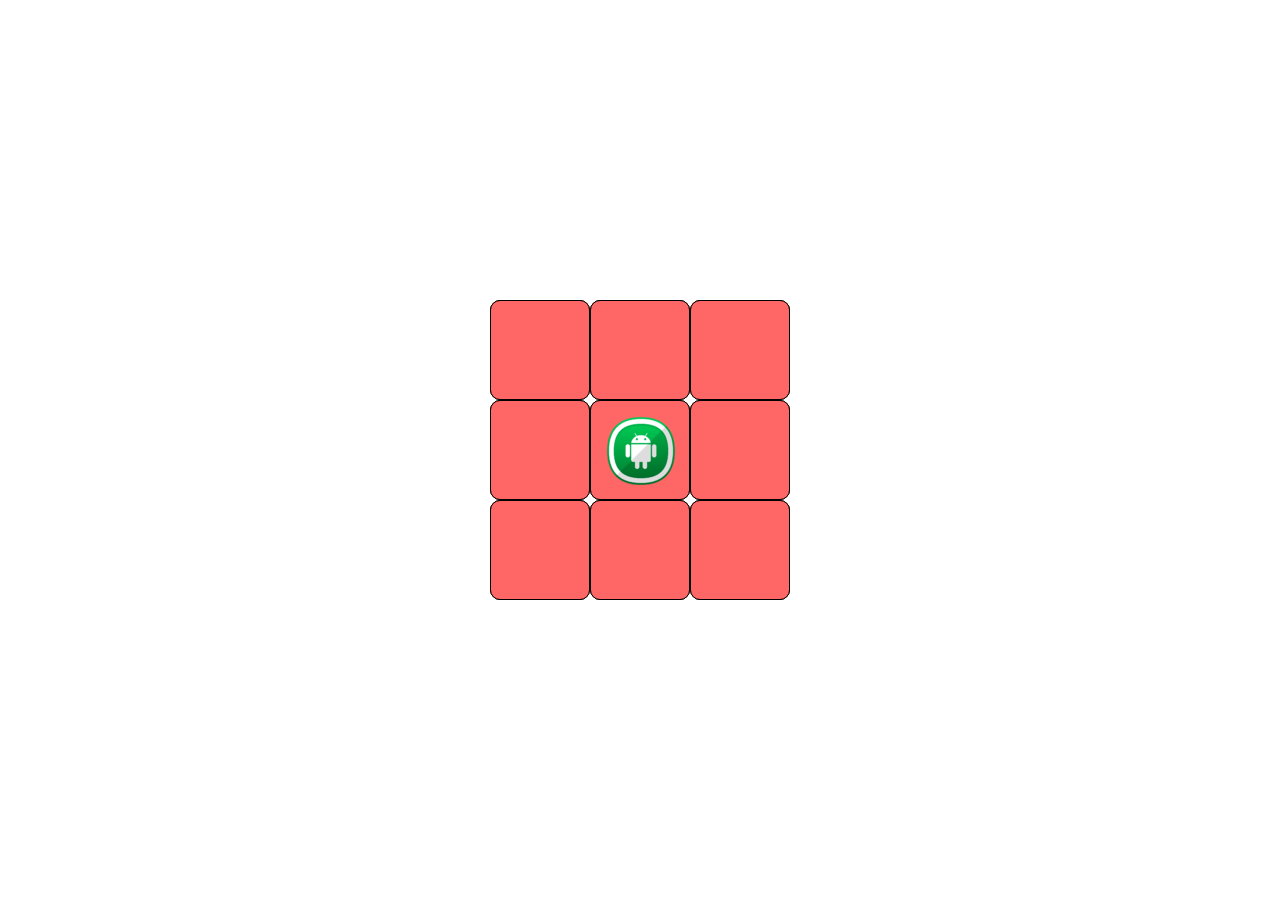
<file: 3D魔方-翻转版-王世杰/index.html>
<!DOCTYPE html>
<head>
	<meta charset="UTF-8">
	<title>3D魔方</title>
	<link rel="stylesheet" type="text/css" href="style.css">
	<link rel="shortcut icon" href="images/Rubiks_cube.ico" type="image/x-icon">
</head>
<body>
	<div id="cube">
		<!--魔方前面-->
		<div id="front">
			<div class="surface front_surface"></div>
			<div class="surface front_surface"></div>
			<div class="surface front_surface"></div>
			<div class="surface front_surface"></div>
			<div class="surface front_surface">
				<img src="images/Andrioid.png" alt="Andrioid">
			</div>
			<div class="surface front_surface"></div>
			<div class="surface front_surface"></div>
			<div class="surface front_surface"></div>
			<div class="surface front_surface"></div>
		</div>
		<!--魔方下面-->
		<div id="down">
			<div class="surface down_surface"></div>
			<div class="surface down_surface"></div>
			<div class="surface down_surface"></div>
			<div class="surface down_surface"></div>
			<div class="surface down_surface">
				<img src="images/Html5.png" alt="Html5">
			</div>
			<div class="surface down_surface"></div>
			<div class="surface down_surface"></div>
			<div class="surface down_surface"></div>
			<div class="surface down_surface"></div>
		</div>
		<!--魔方上面-->
		<div id="up">
			<div class="surface up_surface"></div>
			<div class="surface up_surface"></div>
			<div class="surface up_surface"></div>
			<div class="surface up_surface"></div>
			<div class="surface up_surface">
				<img src="images/Apple.png" alt="Apple">
			</div>
			<div class="surface up_surface"></div>
			<div class="surface up_surface"></div>
			<div class="surface up_surface"></div>
			<div class="surface up_surface"></div>
		</div>
		<!--魔方左面-->
		<div id="left">
			<div class="surface left_surface"></div>
			<div class="surface left_surface"></div>
			<div class="surface left_surface"></div>
			<div class="surface left_surface"></div>
			<div class="surface left_surface">
				<img src="images/Weheartit.png" alt="Weheartit">
			</div>
			<div class="surface left_surface"></div>
			<div class="surface left_surface"></div>
			<div class="surface left_surface"></div>
			<div class="surface left_surface"></div>
		</div>
		<!--魔方右面-->
		<div id="right">
			<div class="surface right_surface"></div>
			<div class="surface right_surface"></div>
			<div class="surface right_surface"></div>
			<div class="surface right_surface"></div>
			<div class="surface right_surface">
				<img src="images/Baidu.png" alt="Baidu">
			</div>
			<div class="surface right_surface"></div>
			<div class="surface right_surface"></div>
			<div class="surface right_surface"></div>
			<div class="surface right_surface"></div>
		</div>
		<!--魔方后面-->
		<div id="back">
			<div class="surface back_surface"></div>
			<div class="surface back_surface"></div>
			<div class="surface back_surface"></div>
			<div class="surface back_surface"></div>
			<div class="surface back_surface">
				<img src="images/Css3.png" alt="Css3">
			</div>
			<div class="surface back_surface"></div>
			<div class="surface back_surface"></div>
			<div class="surface back_surface"></div>
			<div class="surface back_surface"></div>
		</div>
	</div>
		

</body>
</html>
</file>
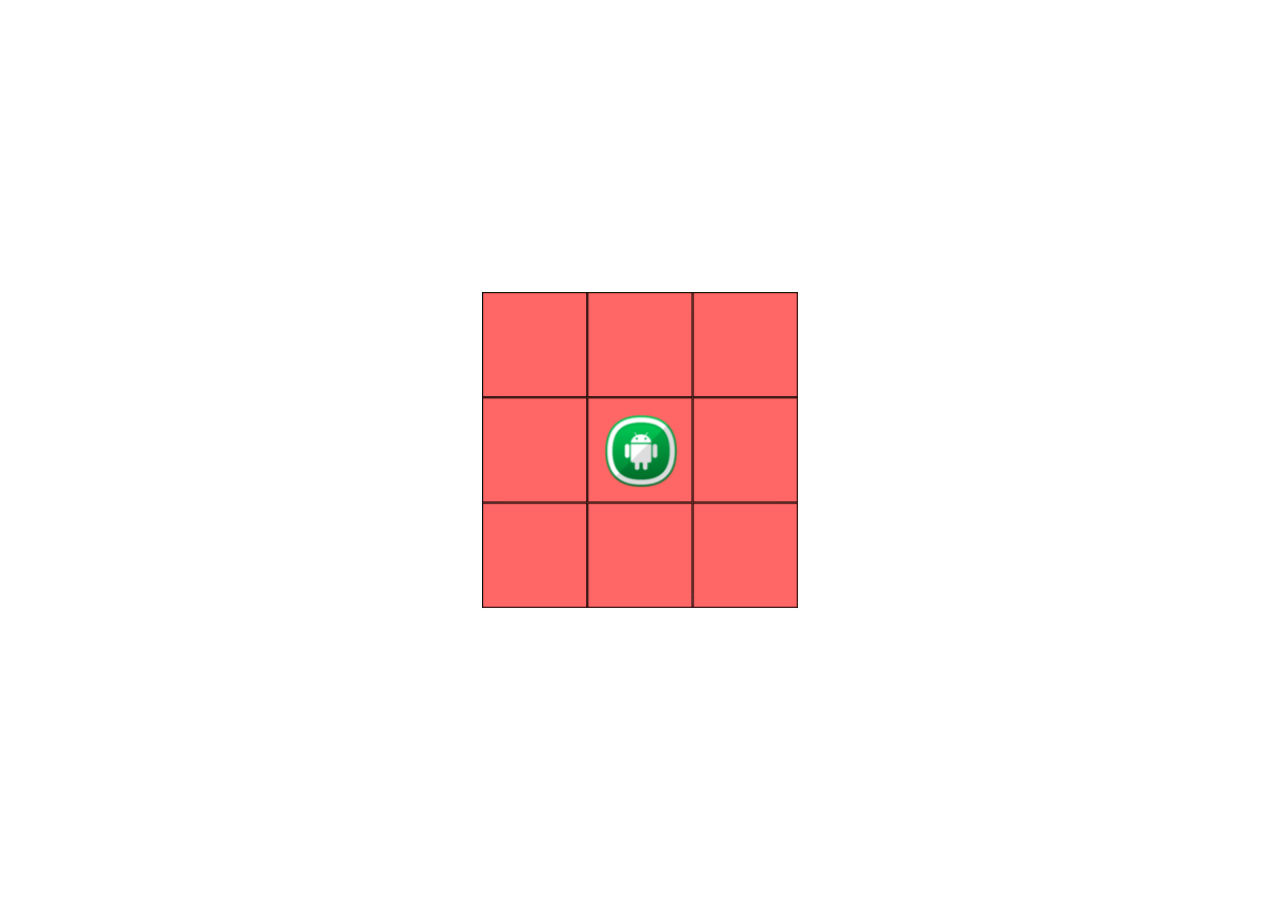
<file: 3D魔方-转动版-王世杰/index.html>
<!DOCTYPE html>
<head>
	<meta charset="UTF-8">
	<title>3D魔方</title>
	<link rel="stylesheet" type="text/css" href="style.css">
	<link rel="shortcut icon" href="images/Rubiks_cube.ico" type="image/x-icon">
</head>
<body>
	<div id="cube">
		<!--魔方前面-->
		<div id="front">
			<div id="front_1" class="front_0"></div>
			<div id="front_2" class="front_0"></div>
			<div id="front_3" class="front_0"></div>
			<div id="front_4" class="front_0"></div>
			<div id="front_5" class="front_0">
				<img src="images/Andrioid.png" alt="Andrioid">
			</div>
			<div id="front_6" class="front_0"></div>
			<div id="front_7" class="front_0"></div>
			<div id="front_8" class="front_0"></div>
			<div id="front_9" class="front_0"></div>
		</div>
		<!--魔方下面-->
		<div id="down">
			<div id="down_1" class="down_0"></div>
			<div id="down_2" class="down_0"></div>
			<div id="down_3" class="down_0"></div>
			<div id="down_4" class="down_0"></div>
			<div id="down_5" class="down_0">
				<img src="images/Html5.png" alt="Html5">
			</div>
			<div id="down_6" class="down_0"></div>
			<div id="down_7" class="down_0"></div>
			<div id="down_8" class="down_0"></div>
			<div id="down_9" class="down_0"></div>
		</div>
		<!--魔方上面-->
		<div id="up">
			<div id="up_1" class="up_0"></div>
			<div id="up_2" class="up_0"></div>
			<div id="up_3" class="up_0"></div>
			<div id="up_4" class="up_0"></div>
			<div id="up_5" class="up_0">
				<img src="images/Apple.png" alt="Apple">
			</div>
			<div id="up_6" class="up_0"></div>
			<div id="up_7" class="up_0"></div>
			<div id="up_8" class="up_0"></div>
			<div id="up_9" class="up_0"></div>
		</div>
		<!--魔方左面-->
		<div id="left">
			<div id="left_1" class="left_0"></div>
			<div id="left_2" class="left_0"></div>
			<div id="left_3" class="left_0"></div>
			<div id="left_4" class="left_0"></div>
			<div id="left_5" class="left_0">
				<img src="images/Weheartit.png" alt="Weheartit">
			</div>
			<div id="left_6" class="left_0"></div>
			<div id="left_7" class="left_0"></div>
			<div id="left_8" class="left_0"></div>
			<div id="left_9" class="left_0"></div>
		</div>
		<!--魔方右面-->
		<div id="right">
			<div id="right_1" class="right_0"></div>
			<div id="right_2" class="right_0"></div>
			<div id="right_3" class="right_0"></div>
			<div id="right_4" class="right_0"></div>
			<div id="right_5" class="right_0">
				<img src="images/Baidu.png" alt="Baidu">
			</div>
			<div id="right_6" class="right_0"></div>
			<div id="right_7" class="right_0"></div>
			<div id="right_8" class="right_0"></div>
			<div id="right_9" class="right_0"></div>
		</div>
		<!--魔方后面-->
		<div id="back">
			<div id="back_1" class="back_0"></div>
			<div id="back_2" class="back_0"></div>
			<div id="back_3" class="back_0"></div>
			<div id="back_4" class="back_0"></div>
			<div id="back_5" class="back_0">
				<img src="images/Css3.png" alt="Css3">
			</div>
			<div id="back_6" class="back_0"></div>
			<div id="back_7" class="back_0"></div>
			<div id="back_8" class="back_0"></div>
			<div id="back_9" class="back_0"></div>
		</div>
	</div>
		

</body>
</html>
</file>
<file: 3D魔方-翻转版-王世杰/style.css>
#cube{
	position: absolute;
	width: 300px;
	height: 300px;
	left:50%;
  top:50%;
  margin-left:-150px;
  margin-top: -150px;
  transform-style:preserve-3d;
  transform-origin:50% 50%;
  animation: animation 10s ease-in-out infinite;
  transform-style:preserve-3d;
  transform-origin:50% 50%;
  animation: animation 10s ease-in-out infinite;
  -webkit-transform-style:preserve-3d;
  -webkit-transform-origin:50% 50%;
	-webkit-animation: animation 10s ease-in-out infinite;
	-moz-transform-style:preserve-3d;
	-moz-transform-origin:50% 50%;
	-moz-animation: animation 10s ease-in-out infinite;
}
/*定义每个小块的样式*/
.surface{
  width: 98px;
  height: 98px;
  border-radius: 10px;
  float: left;
  border: 1px solid black;
}
/*定义魔方前面的样式*/
#front{
  width: 300px;
  height: 300px;
  position: absolute;
  transform:translateZ(150px);
  -webkit-transform:translateZ(150px);
  -moz-transform:translateZ(150px);
}
.front_surface{
  background-color: #FF6666;
}
/*定义魔方下面的样式*/
#down{
  width: 300px;
  height: 300px;
  position: absolute;
  transform:rotateX(-90deg) translateZ(150px);
  -webkit-transform:rotateX(-90deg) translateZ(150px);
  -moz-transform:rotateX(-90deg) translateZ(150px);
}
.down_surface{
  background-color: #FFFFFF;
}
/*定义魔方上面的样式*/
#up{
  width: 300px;
  height: 300px;
  position: absolute;
  transform:rotateX(90deg) translateZ(150px);
  -webkit-transform:rotateX(90deg) translateZ(150px);
  -moz-transform:rotateX(90deg) translateZ(150px);
}
.up_surface{
  background-color: #FFFF00;
}
/*定义魔方左面的样式*/
#left{
  width: 300px;
  height: 300px;
  position: absolute;
  transform:rotateY(-90deg) translateZ(150px);
  -webkit-transform:rotateY(-90deg) translateZ(150px);
  -moz-transform:rotateY(-90deg) translateZ(150px);
}
.left_surface{
  background-color: #339999;
}
/*定义魔方右面的样式*/
#right{
  width: 300px;
  height: 300px;
  position: absolute;
  transform:rotateY(90deg) translateZ(150px);
  -webkit-transform:rotateY(90deg) translateZ(150px);
  -moz-transform:rotateY(90deg) translateZ(150px);
}
.right_surface{
  background-color: #66CC00;
}
/*定义魔方后面的样式*/
#back{
  width: 300px;
  height: 300px;
  position: absolute;
  transform:rotateZ(180deg) translateZ(-150px);
  -webkit-transform:rotateZ(180deg) translateZ(-150px);
  -moz-transform:rotateZ(180deg) translateZ(-150px);
}
.back_surface{
  background-color: #FF9900;
}
/*定义每个面中心的图片居中显示*/
img{
  margin-left: 14px;
  margin-top: 14px;
}
/*定义keyframes*/
@keyframes animation{
  0%{
    transform:rotateX(0deg) rotateY(0deg) rotateZ(0deg);
  }
  10%{
    transform:rotateX(90deg) rotateY(0deg)  rotateZ(0deg);
  }
  20%{
    transform:rotateX(180deg) rotateY(0deg)  rotateZ(0deg);
  }
  30%{
    transform:rotateX(270deg) rotateY(0deg)  rotateZ(0deg);
  }
  40%{
    transform:rotateX(360deg) rotateY(0deg)  rotateZ(0deg);
  }
  50%{
    transform:rotateX(360deg) rotateY(90deg)  rotateZ(0deg);
  }
  60%{
    transform:rotateX(360deg) rotateY(180deg)  rotateZ(0deg);
  }
  70%{
    transform:rotateX(360deg) rotateY(270deg)  rotateZ(0deg);
  }
  80%{
    transform:rotateX(360deg) rotateY(360deg)  rotateZ(0deg);
  }
  90%{
    transform:rotateX(360deg) rotateY(360deg)  rotateZ(0deg);
  }
  100%{
    transform:rotateX(360deg) rotateY(360deg)  rotateZ(360deg);
  }
}
@-webkit-keyframes animation{
  0%{
    -webkit-transform:rotateX(0deg) rotateY(0deg) rotateZ(0deg);
  }
  10%{
    -webkit-transform:rotateX(90deg) rotateY(0deg)  rotateZ(0deg);
  }
  20%{
    -webkit-transform:rotateX(180deg) rotateY(0deg)  rotateZ(0deg);
  }
  30%{
    -webkit-transform:rotateX(270deg) rotateY(0deg)  rotateZ(0deg);
  }
  40%{
    -webkit-transform:rotateX(360deg) rotateY(0deg)  rotateZ(0deg);
  }
  50%{
    -webkit-transform:rotateX(360deg) rotateY(90deg)  rotateZ(0deg);
  }
  60%{
    -webkit-transform:rotateX(360deg) rotateY(180deg)  rotateZ(0deg);
  }
  70%{
    -webkit-transform:rotateX(360deg) rotateY(270deg)  rotateZ(0deg);
  }
  80%{
	-webkit-transform:rotateX(360deg) rotateY(360deg)  rotateZ(0deg);
  }
  90%{
    -webkit-transform:rotateX(360deg) rotateY(360deg)  rotateZ(0deg);
  }
  100%{
    -webkit-transform:rotateX(360deg) rotateY(360deg)  rotateZ(360deg);
  }
}
@-moz-keyframes animation{
  0%{
    -moz-transform:rotateX(0deg) rotateY(0deg) rotateZ(0deg);
  }
  10%{
    -moz-transform:rotateX(90deg) rotateY(0deg)  rotateZ(0deg);
  }
  20%{
    -moz-transform:rotateX(180deg) rotateY(0deg)  rotateZ(0deg);
  }
  30%{
    -moz-transform:rotateX(270deg) rotateY(0deg)  rotateZ(0deg);
  }
  40%{
    -moz-transform:rotateX(360deg) rotateY(0deg)  rotateZ(0deg);
  }
  50%{
    -moz-transform:rotateX(360deg) rotateY(90deg)  rotateZ(0deg);
  }
  60%{
    -moz-transform:rotateX(360deg) rotateY(180deg)  rotateZ(0deg);
  }
  70%{
    -moz-transform:rotateX(360deg) rotateY(270deg)  rotateZ(0deg);
  }
  80%{
	-moz-transform:rotateX(360deg) rotateY(360deg)  rotateZ(0deg);
  }
  90%{
    -moz-transform:rotateX(360deg) rotateY(360deg)  rotateZ(0deg);
  }
  100%{
    -moz-transform:rotateX(360deg) rotateY(360deg)  rotateZ(360deg);
  }
}
</file>
<file: 3D魔方-转动版-王世杰/style.css>
#cube{
	position: absolute;
	width: 300px;
	height: 300px;
	left:50%;
    top:50%;
    margin-left:-150px;
    margin-top: -150px;
    transform-style:preserve-3d;
    perspective:3000;
    perspective-origin:50% 50%;
    animation: animation 10s linear infinite;
	-webkit-transform-style:preserve-3d;
	-webkit-perspective:3000;
	-webkit-perspective-origin:50% 50%;
	-webkit-animation: animation 10s linear infinite;
	-moz-transform-style:preserve-3d;
	-moz-perspective:3000;
	-moz-perspective-origin:50% 50%;
	-moz-animation: animation 10s linear infinite;	
}
/*定义魔方前面的样式*/
#front{
	width: 300px;
	height: 300px;
	position: absolute;
	transform:translateZ(150px);
	-webkit-transform:translateZ(150px);
	-moz-transform:translateZ(150px);
}
.front_0{
	width: 98px;
	height: 98px;
	float: left;
	background-color: #FF6666;
	border: 1px solid black;
}
/*定义魔方下面的样式*/
#down{
	width: 300px;
	height: 300px;
	position: absolute;
	transform:rotateX(-90deg) translateZ(150px);
	-webkit-transform:rotateX(-90deg) translateZ(150px);
	-moz-transform:rotateX(-90deg) translateZ(150px);
}
.down_0{
	width: 98px;
	height: 98px;
	float: left;
	background-color: #FFFFFF;
	border: 1px solid black;
}
/*定义魔方上面的样式*/
#up{
	width: 300px;
	height: 300px;
	position: absolute;
	transform:rotateX(90deg) translateZ(150px);
	-webkit-transform:rotateX(90deg) translateZ(150px);
	-moz-transform:rotateX(90deg) translateZ(150px);
}
.up_0{
	width: 98px;
	height: 98px;
	float: left;
	background-color: #FFFF00;
	border: 1px solid black;
}
/*定义魔方左面的样式*/
#left{
	width: 300px;
	height: 300px;
	position: absolute;
	transform:rotateY(-90deg) translateZ(150px);
	-webkit-transform:rotateY(-90deg) translateZ(150px);
	-moz-transform:rotateY(-90deg) translateZ(150px);
}
.left_0{
	width: 98px;
	height: 98px;
	float: left;
	background-color: #339999;
	border: 1px solid black;
}
/*定义魔方右面的样式*/
#right{
	width: 300px;
	height: 300px;
	position: absolute;
	transform:rotateY(90deg) translateZ(150px);
	-webkit-transform:rotateY(90deg) translateZ(150px);
	-moz-transform:rotateY(90deg) translateZ(150px);
}
.right_0{
	width: 98px;
	height: 98px;
	float: left;
	background-color: #66CC00;
	border: 1px solid black;
}
/*定义魔方后面的样式*/
#back{
	width: 300px;
	height: 300px;
	position: absolute;
	transform:translateZ(-150px);
	-webkit-transform:translateZ(-150px);
	-moz-transform:translateZ(-150px);
}
.back_0{
	width: 98px;
	height: 98px;
	float: left;
	background-color: #FF9900;
	border: 1px solid black;
}
/*定义每个面中心的图片居中显示*/
img{
	margin-left: 14px;
	margin-top: 14px;
}
/*定义keyframes*/
@keyframes animation{
	 0% {
  		transform:rotateX(0deg) rotateY(0deg) rotateZ(0deg);
     }
     25% {
  		transform:rotateX(90deg) rotateY(90deg) rotateZ(90deg);
     }
     50% {
  		transform:rotateX(180deg) rotateY(180deg) rotateZ(180deg);
     }
     75% {
  		transform:rotateX(270deg) rotateY(270deg) rotateZ(270deg);
     }
     100% {
  		transform:rotateX(360deg) rotateY(360deg) rotateZ(360deg);
     }
}

@-webkit-keyframes animation{
	 0% {
  		-webkit-transform:rotateX(0deg) rotateY(0deg) rotateZ(0deg);
     }
     25% {
  		-webkit-transform:rotateX(90deg) rotateY(90deg) rotateZ(90deg);
     }
     50% {
  		-webkit-transform:rotateX(180deg) rotateY(180deg) rotateZ(180deg);
     }
     75% {
  		-webkit-transform:rotateX(270deg) rotateY(270deg) rotateZ(270deg);
     }
     100% {
  		-webkit-transform:rotateX(360deg) rotateY(360deg) rotateZ(360deg);
     }
}
@-moz-keyframes animation{
	 0% {
  		-moz-transform:rotateX(0deg) rotateY(0deg) rotateZ(0deg);
     }
     25% {
  		-moz-transform:rotateX(90deg) rotateY(90deg) rotateZ(90deg);
     }
     50% {
  		-moz-transform:rotateX(180deg) rotateY(180deg) rotateZ(180deg);
     }
     75% {
  		-moz-transform:rotateX(270deg) rotateY(270deg) rotateZ(270deg);
     }
     100% {
  		-moz-transform:rotateX(360deg) rotateY(360deg) rotateZ(360deg);
     }
}
</file>
